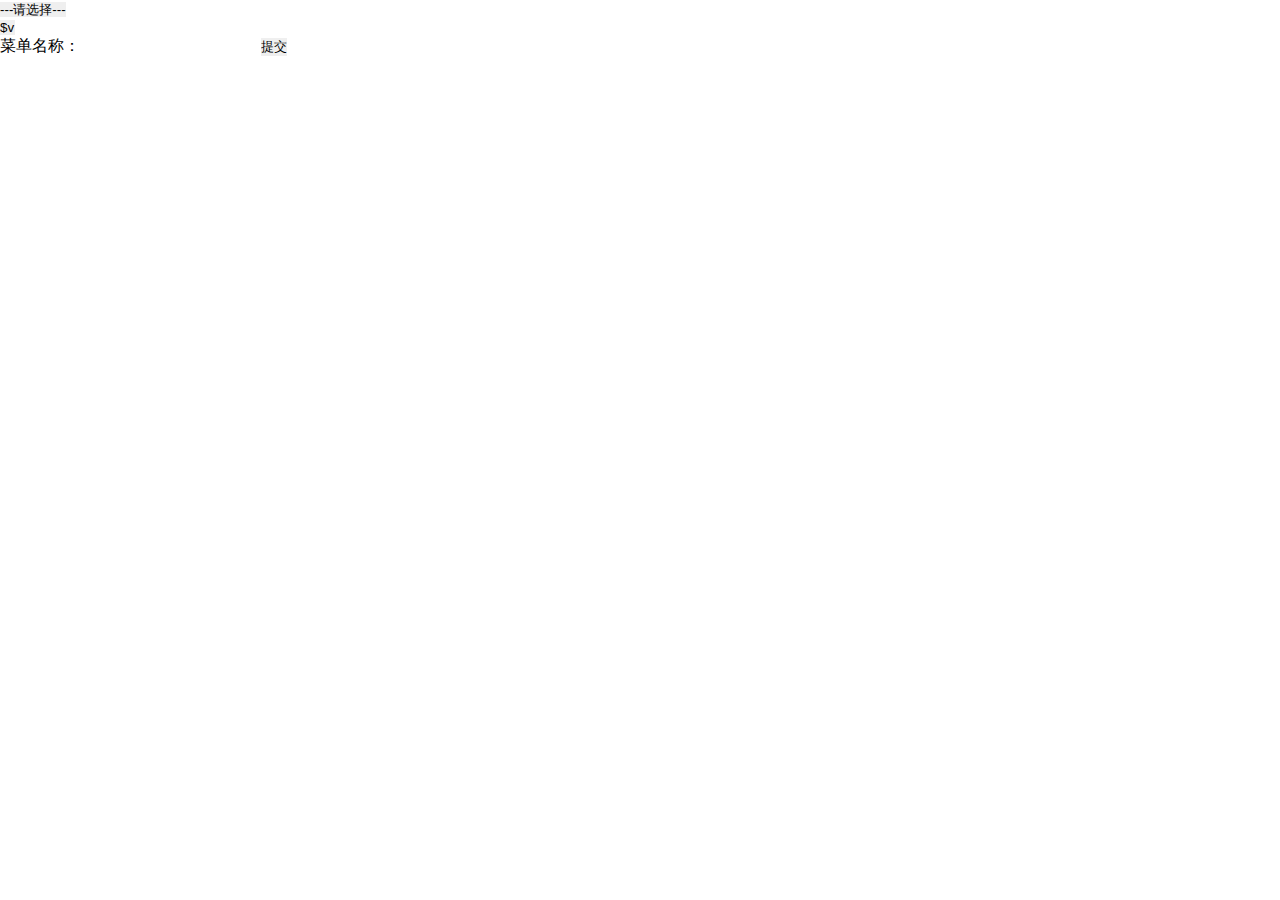
<file: index.html>
<!DOCTYPE html>
<html>
    <head>
        <script src="jquery-2.1.4.min.js" type="text/javascript"></script>
        <meta http-equiv="Content-Type" content="text/html; charset=utf-8" />
        <link type="text/css" rel="stylesheet" href="css.css" />
        <title>优顺首页</title>
    </head>
    <body>
        <form name="form1" method="post" action="02.php">
        <select name="pid[]" onchange='getNext(this.value)'>
            <option value="0">---请选择---</option>
<!--            <option value="1">顶级菜单</option>-->
            <option value="1">系统设置</option>
            <option value="2">全局设置</option>
<!--            <option value="4">网站管理</option>-->
        </select>
             <div id="abc" style="display: none"><select name="pid[]" id="ccc"></select></div>
           菜单名称：<input type="text" name="manuName" value=""/>
        <input type="submit" name="ok" value="提交" />
        </form>
    </body>
    <script type="text/javascript" src="js.js"></script>
</html>
</file>
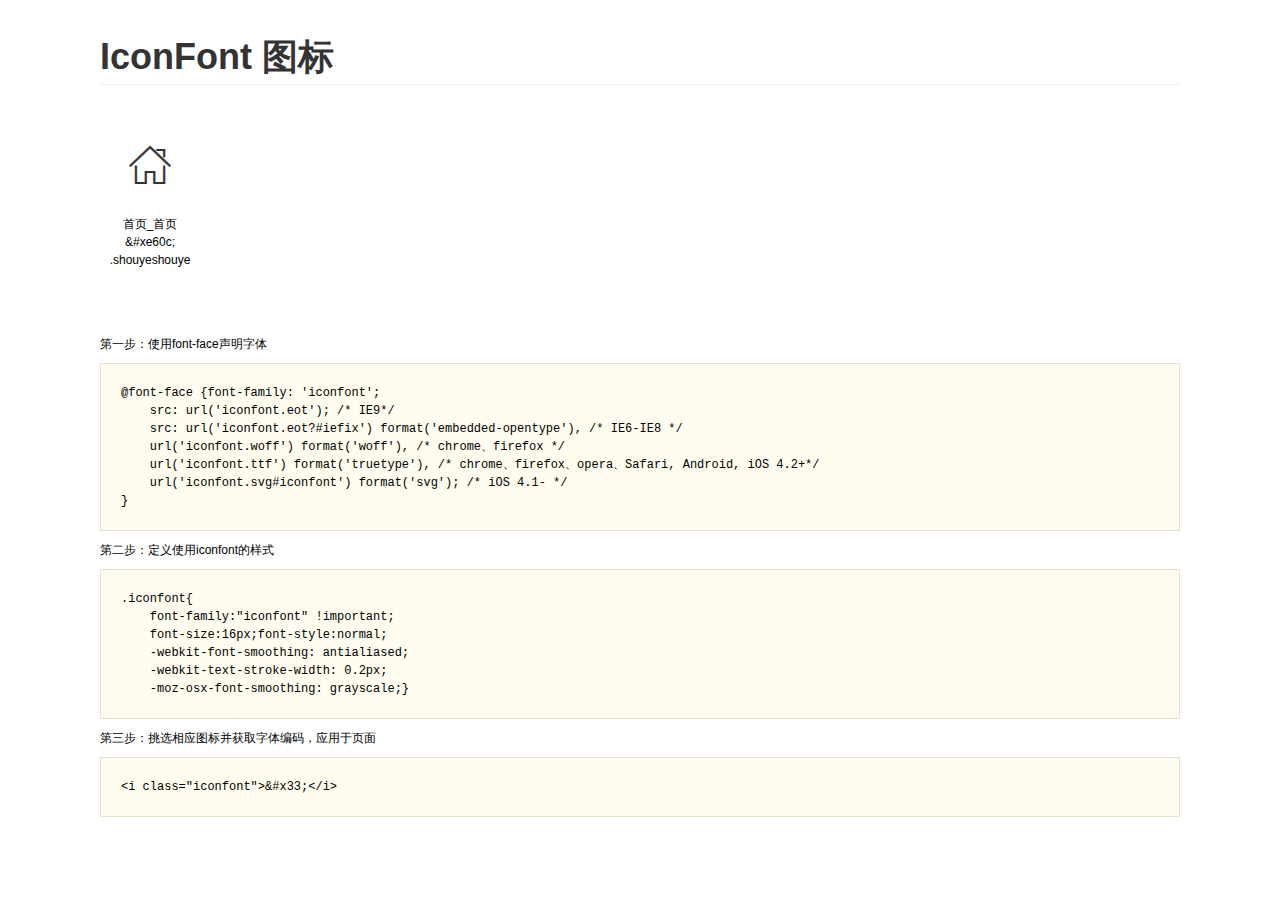
<file: iconfont/e60c/demo.html>
<!DOCTYPE html>
<html>
<head>
    <meta charset="utf-8"/>
    <title>IconFont</title>
    <link rel="stylesheet" href="demo.css">
    <link rel="stylesheet" href="iconfont.css">
</head>
<body>
    <div class="main">
        <h1>IconFont 图标</h1>
        <ul class="icon_lists clear">
            
                <li>
                <i class="icon iconfont">&#xe60c;</i>
                    <div class="name">首页_首页</div>
                    <div class="code">&amp;#xe60c;</div>
                    <div class="fontclass">.shouyeshouye</div>
                </li>
            
        </ul>


        <div class="helps">
            第一步：使用font-face声明字体
            <pre>
@font-face {font-family: 'iconfont';
    src: url('iconfont.eot'); /* IE9*/
    src: url('iconfont.eot?#iefix') format('embedded-opentype'), /* IE6-IE8 */
    url('iconfont.woff') format('woff'), /* chrome、firefox */
    url('iconfont.ttf') format('truetype'), /* chrome、firefox、opera、Safari, Android, iOS 4.2+*/
    url('iconfont.svg#iconfont') format('svg'); /* iOS 4.1- */
}
</pre>
第二步：定义使用iconfont的样式
            <pre>
.iconfont{
    font-family:"iconfont" !important;
    font-size:16px;font-style:normal;
    -webkit-font-smoothing: antialiased;
    -webkit-text-stroke-width: 0.2px;
    -moz-osx-font-smoothing: grayscale;}
</pre>
第三步：挑选相应图标并获取字体编码，应用于页面
<pre>
&lt;i class="iconfont"&gt;&amp;#x33;&lt;/i&gt;
</pre>
        </div>

    </div>
</body>
</html>
</file>
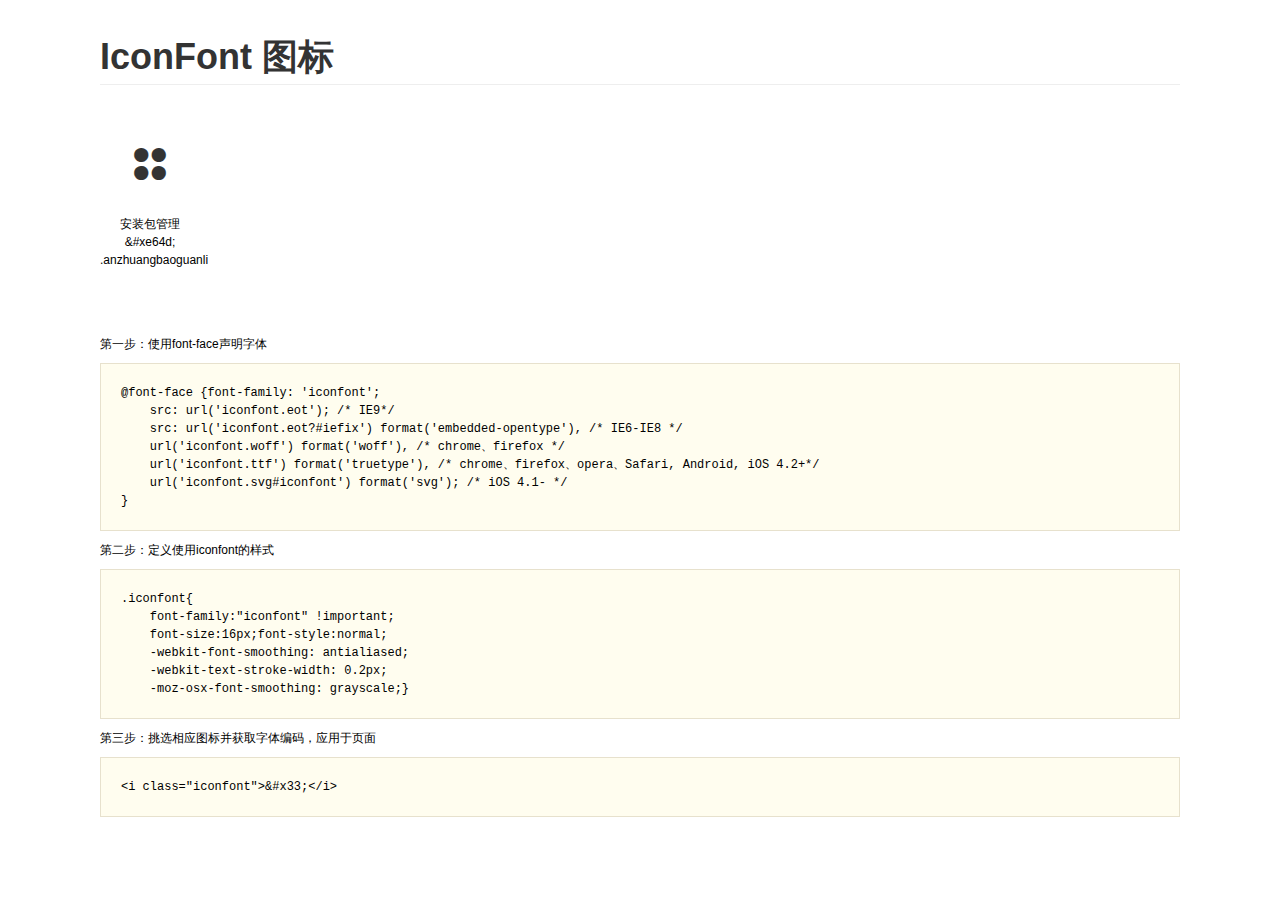
<file: iconfont/e64d/demo.html>
<!DOCTYPE html>
<html>
<head>
    <meta charset="utf-8"/>
    <title>IconFont</title>
    <link rel="stylesheet" href="demo.css">
    <link rel="stylesheet" href="iconfont.css">
</head>
<body>
    <div class="main">
        <h1>IconFont 图标</h1>
        <ul class="icon_lists clear">
            
                <li>
                <i class="icon iconfont">&#xe64d;</i>
                    <div class="name">安装包管理</div>
                    <div class="code">&amp;#xe64d;</div>
                    <div class="fontclass">.anzhuangbaoguanli</div>
                </li>
            
        </ul>


        <div class="helps">
            第一步：使用font-face声明字体
            <pre>
@font-face {font-family: 'iconfont';
    src: url('iconfont.eot'); /* IE9*/
    src: url('iconfont.eot?#iefix') format('embedded-opentype'), /* IE6-IE8 */
    url('iconfont.woff') format('woff'), /* chrome、firefox */
    url('iconfont.ttf') format('truetype'), /* chrome、firefox、opera、Safari, Android, iOS 4.2+*/
    url('iconfont.svg#iconfont') format('svg'); /* iOS 4.1- */
}
</pre>
第二步：定义使用iconfont的样式
            <pre>
.iconfont{
    font-family:"iconfont" !important;
    font-size:16px;font-style:normal;
    -webkit-font-smoothing: antialiased;
    -webkit-text-stroke-width: 0.2px;
    -moz-osx-font-smoothing: grayscale;}
</pre>
第三步：挑选相应图标并获取字体编码，应用于页面
<pre>
&lt;i class="iconfont"&gt;&amp;#x33;&lt;/i&gt;
</pre>
        </div>

    </div>
</body>
</html>
</file>
<file: css.css>
* {
    margin:0;
    padding:0;
    /*字体笔画精细�?*/
    -webkit-text-stroke-width: 0px;
    -moz-text-stroke-width: 0px;
    -o-text-stroke-width: 0px;
    -ms-text-stroke-width: 0px;
    /*边框和内间距算在宽度和高度之�?*/
    box-sizing: border-box;
    -webkit-box-sizing: border-box;
    -moz-box-sizing: border-box;
    -o-box-sizing: border-box;
    -ms-box-sizing:border-box;
}
body {
    font-family: "Microsoft Yahei", "simsun", "Arial";
    background-color:#FFF;
    font-size: 100%;
    color: #000;
}
a {
    color: #000;
    font-size: 100%;
    text-decoration: none;
    blr:expression(this.onFocus=this.blur());
}
input,select,textarea {
    vertical-align:middle;
    width: auto;
    outline: none;
    border:0;    
}
select {
    appearance: normal;
    -webkit-appearance: none;
    -moz-appearance: none;
}
img {
    vertical-align:middle;
    border:0;
    outline:none;
}

div, p, dl, dt, dd, ul, ol, li, h1,h2,h3,h4 {
    display: block;
    width: auto; 
    height: auto;
    overflow: hidden;
    margin: 0 auto;
}

table {
    width: 100%;
    border-collapse: separate;
    border-spacing:0px;
    border: 0;
}

.page_center {
    clear: both;
    width: 700px;
    margin-bottom: 12px;
}

/*头部区域*/

.total{
    width:300px;
    height:300px;
    border: 1px  #000 solid;
}
.xuanxiang{
    width:300px;
    height:30px;
}
.title1{
    width:100px;
    height:30px;
    float: left;
    border: 1px  #000 solid;
}
.title1 a:hover{
    color: #FF00FF
}
.title2{
    width:100px;
    height:30px;
    float: left;
    border: 1px  #000 solid;
    
}
.content{
    width:100%;
    height:300px;
    background-color:  #FFF;
}
.news1{
    
    width:100%;
    height:300px;
    background-color:  #FFF;
}
.vidio1{
    float: left;
    width:100%;
    height:300px;
    background-color:  #FFF;
}
.music1{
    float: left;
    width:100%;
    height:200px;
    background-color:  #FFF;
}
.zhuce{
    float: left;
    width:100px;
    height:20px;
    border:1px #000 solid;
} 
.teeee{
    width:300px;
    height:200px;
    border:1px #000 solid; 
    float: left;
}
</file>
<file: iconfont/e60c/iconfont.css>
@font-face {font-family: "iconfont";
  src: url('iconfont.eot'); /* IE9*/
  src: url('iconfont.eot?#iefix') format('embedded-opentype'), /* IE6-IE8 */
  url('iconfont.woff') format('woff'), /* chrome、firefox */
  url('iconfont.ttf') format('truetype'), /* chrome、firefox、opera、Safari, Android, iOS 4.2+*/
  url('iconfont.svg#iconfont') format('svg'); /* iOS 4.1- */
}

.iconfont {
  font-family:"iconfont" !important;
  font-size:16px;
  font-style:normal;
  -webkit-font-smoothing: antialiased;
  -webkit-text-stroke-width: 0.2px;
  -moz-osx-font-smoothing: grayscale;
}
.icon-shouyeshouye:before { content: "\e60c"; }
</file>
<file: iconfont/e64d/iconfont.css>
@font-face {font-family: "iconfont";
  src: url('iconfont.eot'); /* IE9*/
  src: url('iconfont.eot?#iefix') format('embedded-opentype'), /* IE6-IE8 */
  url('iconfont.woff') format('woff'), /* chrome、firefox */
  url('iconfont.ttf') format('truetype'), /* chrome、firefox、opera、Safari, Android, iOS 4.2+*/
  url('iconfont.svg#iconfont') format('svg'); /* iOS 4.1- */
}

.iconfont {
  font-family:"iconfont" !important;
  font-size:16px;
  font-style:normal;
  -webkit-font-smoothing: antialiased;
  -webkit-text-stroke-width: 0.2px;
  -moz-osx-font-smoothing: grayscale;
}
.icon-anzhuangbaoguanli:before { content: "\e64d"; }
</file>
<file: iconfont/e60c/demo.css>
*{margin: 0;padding: 0;list-style: none;}
/*
KISSY CSS Reset
理念：1. reset 的目的不是清除浏览器的默认样式，这仅是部分工作。清除和重置是紧密不可分的。
2. reset 的目的不是让默认样式在所有浏览器下一致，而是减少默认样式有可能带来的问题。
3. reset 期望提供一套普适通用的基础样式。但没有银弹，推荐根据具体需求，裁剪和修改后再使用。
特色：1. 适应中文；2. 基于最新主流浏览器。
维护：玉伯<lifesinger@gmail.com>, 正淳<ragecarrier@gmail.com>
 */

/** 清除内外边距 **/
body, h1, h2, h3, h4, h5, h6, hr, p, blockquote, /* structural elements 结构元素 */
dl, dt, dd, ul, ol, li, /* list elements 列表元素 */
pre, /* text formatting elements 文本格式元素 */
form, fieldset, legend, button, input, textarea, /* form elements 表单元素 */
th, td /* table elements 表格元素 */ {
  margin: 0;
  padding: 0;
}

/** 设置默认字体 **/
body,
button, input, select, textarea /* for ie */ {
  font: 12px/1.5 tahoma, arial, \5b8b\4f53, sans-serif;
}
h1, h2, h3, h4, h5, h6 { font-size: 100%; }
address, cite, dfn, em, var { font-style: normal; } /* 将斜体扶正 */
code, kbd, pre, samp { font-family: courier new, courier, monospace; } /* 统一等宽字体 */
small { font-size: 12px; } /* 小于 12px 的中文很难阅读，让 small 正常化 */

/** 重置列表元素 **/
ul, ol { list-style: none; }

/** 重置文本格式元素 **/
a { text-decoration: none; }
a:hover { text-decoration: underline; }


/** 重置表单元素 **/
legend { color: #000; } /* for ie6 */
fieldset, img { border: 0; } /* img 搭车：让链接里的 img 无边框 */
button, input, select, textarea { font-size: 100%; } /* 使得表单元素在 ie 下能继承字体大小 */
/* 注：optgroup 无法扶正 */

/** 重置表格元素 **/
table { border-collapse: collapse; border-spacing: 0; }

/* 清除浮动 */
.ks-clear:after, .clear:after {
  content: '\20';
  display: block;
  height: 0;
  clear: both;
}
.ks-clear, .clear {
  *zoom: 1;
}

.main {padding: 30px 100px;}
.main h1{font-size:36px; color:#333; text-align:left;margin-bottom:30px; border-bottom: 1px solid #eee;}

.helps{margin-top:40px;}
.helps pre{
  padding:20px;
  margin:10px 0;
  border:solid 1px #e7e1cd;
  background-color: #fffdef;
  overflow: auto;
}

.icon_lists li{
  float:left;
  width: 100px;
  height:180px;
  text-align: center;
}
.icon_lists .icon{
  font-size: 42px;
  line-height: 100px;
  margin: 10px 0;
  color:#333;
  -webkit-transition: font-size 0.25s ease-out 0s;
  -moz-transition: font-size 0.25s ease-out 0s;
  transition: font-size 0.25s ease-out 0s;

}
.icon_lists .icon:hover{
  font-size: 100px;
}
</file>
<file: iconfont/e64d/demo.css>
*{margin: 0;padding: 0;list-style: none;}
/*
KISSY CSS Reset
理念：1. reset 的目的不是清除浏览器的默认样式，这仅是部分工作。清除和重置是紧密不可分的。
2. reset 的目的不是让默认样式在所有浏览器下一致，而是减少默认样式有可能带来的问题。
3. reset 期望提供一套普适通用的基础样式。但没有银弹，推荐根据具体需求，裁剪和修改后再使用。
特色：1. 适应中文；2. 基于最新主流浏览器。
维护：玉伯<lifesinger@gmail.com>, 正淳<ragecarrier@gmail.com>
 */

/** 清除内外边距 **/
body, h1, h2, h3, h4, h5, h6, hr, p, blockquote, /* structural elements 结构元素 */
dl, dt, dd, ul, ol, li, /* list elements 列表元素 */
pre, /* text formatting elements 文本格式元素 */
form, fieldset, legend, button, input, textarea, /* form elements 表单元素 */
th, td /* table elements 表格元素 */ {
  margin: 0;
  padding: 0;
}

/** 设置默认字体 **/
body,
button, input, select, textarea /* for ie */ {
  font: 12px/1.5 tahoma, arial, \5b8b\4f53, sans-serif;
}
h1, h2, h3, h4, h5, h6 { font-size: 100%; }
address, cite, dfn, em, var { font-style: normal; } /* 将斜体扶正 */
code, kbd, pre, samp { font-family: courier new, courier, monospace; } /* 统一等宽字体 */
small { font-size: 12px; } /* 小于 12px 的中文很难阅读，让 small 正常化 */

/** 重置列表元素 **/
ul, ol { list-style: none; }

/** 重置文本格式元素 **/
a { text-decoration: none; }
a:hover { text-decoration: underline; }


/** 重置表单元素 **/
legend { color: #000; } /* for ie6 */
fieldset, img { border: 0; } /* img 搭车：让链接里的 img 无边框 */
button, input, select, textarea { font-size: 100%; } /* 使得表单元素在 ie 下能继承字体大小 */
/* 注：optgroup 无法扶正 */

/** 重置表格元素 **/
table { border-collapse: collapse; border-spacing: 0; }

/* 清除浮动 */
.ks-clear:after, .clear:after {
  content: '\20';
  display: block;
  height: 0;
  clear: both;
}
.ks-clear, .clear {
  *zoom: 1;
}

.main {padding: 30px 100px;}
.main h1{font-size:36px; color:#333; text-align:left;margin-bottom:30px; border-bottom: 1px solid #eee;}

.helps{margin-top:40px;}
.helps pre{
  padding:20px;
  margin:10px 0;
  border:solid 1px #e7e1cd;
  background-color: #fffdef;
  overflow: auto;
}

.icon_lists li{
  float:left;
  width: 100px;
  height:180px;
  text-align: center;
}
.icon_lists .icon{
  font-size: 42px;
  line-height: 100px;
  margin: 10px 0;
  color:#333;
  -webkit-transition: font-size 0.25s ease-out 0s;
  -moz-transition: font-size 0.25s ease-out 0s;
  transition: font-size 0.25s ease-out 0s;

}
.icon_lists .icon:hover{
  font-size: 100px;
}
</file>
